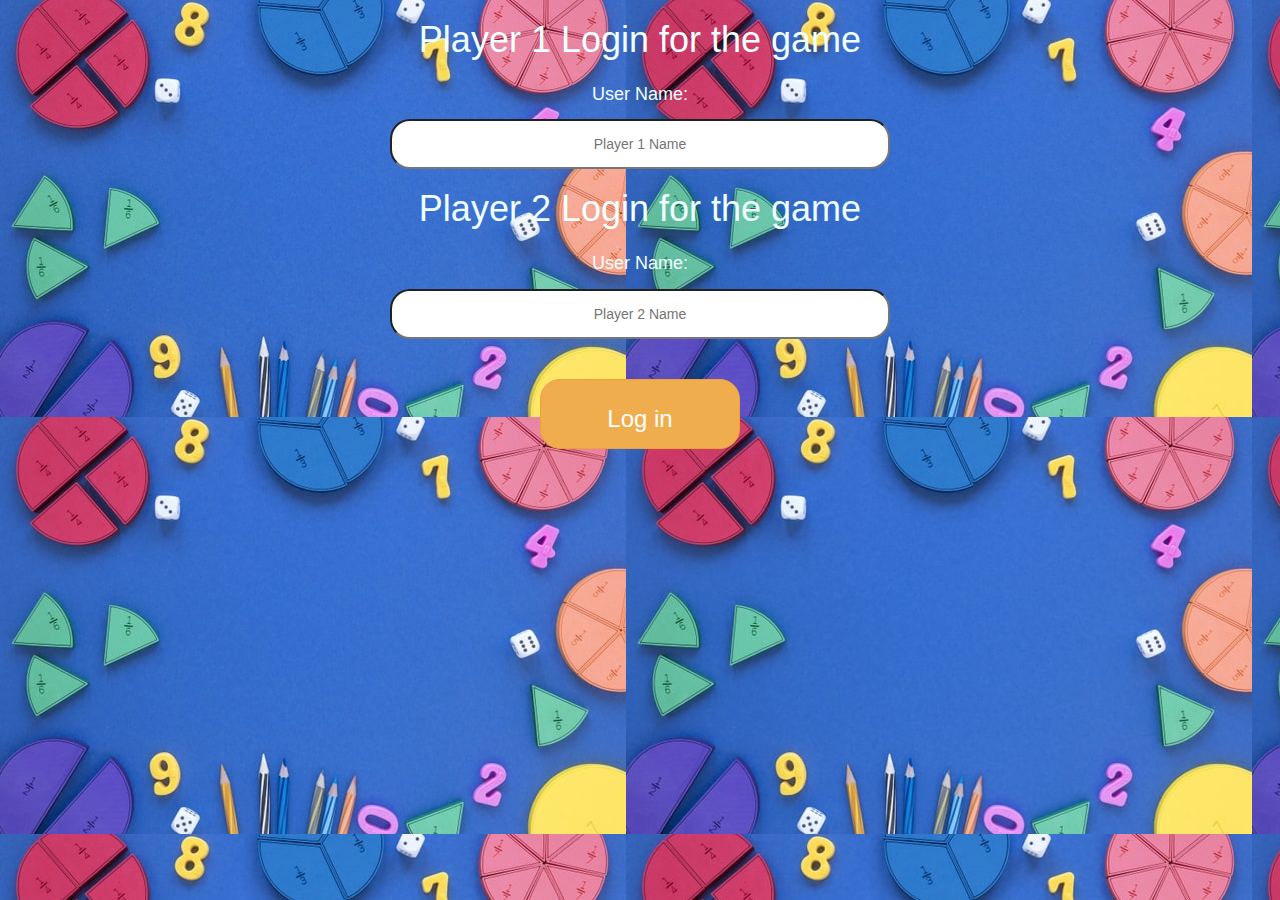
<file: index.html>
<!DOCTYPE html>
<html>
    <head>
        <title>The Math Quiz Game!</title>
        <meta name="viewport" content="width=device-width, initial-scale=1">
        <link rel="stylesheet" href="https://maxcdn.bootstrapcdn.com/bootstrap/3.4.0/css/bootstrap.min.css">
        <script src="https://ajax.googleapis.com/ajax/libs/jquery/3.4.1/jquery.min.js"></script>
        <script src="https://maxcdn.bootstrapcdn.com/bootstrap/3.4.0/js/bootstrap.min.js"></script>
        <link rel="stylesheet" type="text/css" href="style.css">
        <script src="game_login.js"></script>
    </head>
    <body background="background.jpg">
        <center>
        <div id="player-1_div">
            <label>
                <h1 style="color:azure">Player 1 Login for the game</h1>
            </label>
            <br>
            <label>
                <h4 style="color:azure">User Name:</h4>
            </label>
            <br>
            <input id="player-1_name_input" type="text" placeholder="Player 1 Name">
        </div>
        <div id="player-2_div">
            <label>
                <h1 style="color:azure">Player 2 Login for the game</h1>
            </label>
            <br>
            <label>
                <h4 style="color:azure">User Name:</h4>
            </label>
            <br>
            <input class="" id="player-2_name_input" type="text" placeholder="Player 2 Name">
        </div>
        <br>
        <br>
        <button id="loginButton" onclick="addUser()" class="btn btn-warning"><h3>Log in</h3></button>
        </center>
    </body>
</html>
</file>
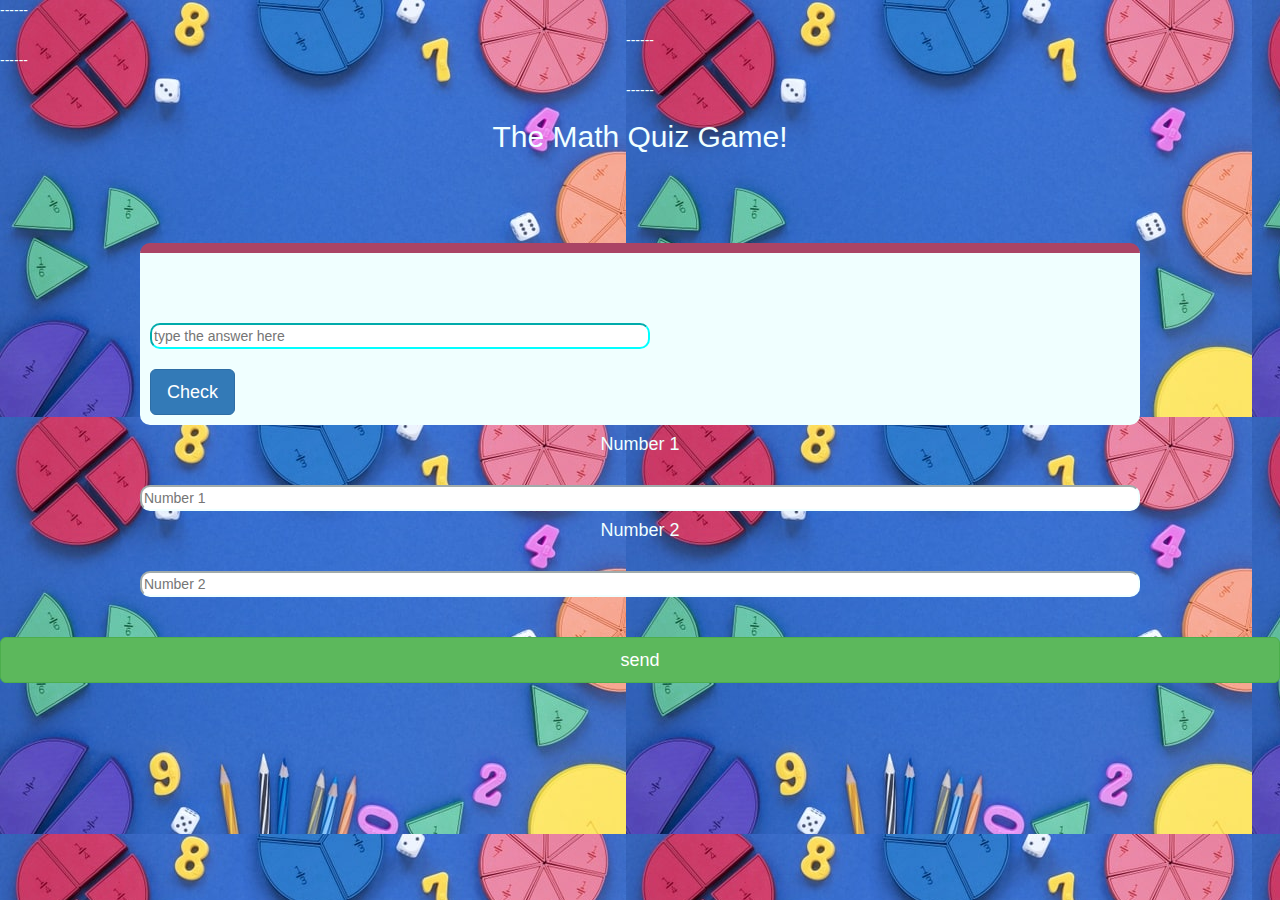
<file: quiz_game_page.html>
<!DOCTYPE html>
<html>
    <head>
        <title>The Math Quiz Game!</title>
        <meta name="viewport" content="width=device-width, initial-scale=1">
        <link rel="stylesheet" href="https://maxcdn.bootstrapcdn.com/bootstrap/3.4.0/css/bootstrap.min.css">
        <script src="https://ajax.googleapis.com/ajax/libs/jquery/3.4.1/jquery.min.js"></script>
        <script src="https://maxcdn.bootstrapcdn.com/bootstrap/3.4.0/js/bootstrap.min.js"></script>
        <link rel="stylesheet" type="text/css" href="style.css">
        <script src="game_login.js"></script>
        <script src="quiz_game_page.js"></script>
    </head>
    <body background="background.jpg">
        <p id="player1_name" style="text-align: left;color: azure;">------</p>
        <span id="player1_score" style="text-align: left;color: azure;">------</span>
        <br>
        <p id="player2_name" style="text-align: left;color: azure;">------</p>
        <span id="player2_score" style="text-align: left;color: azure;">------</span>
        <center>
            <div class="container">
                <h2 style="color: azure;">The Math Quiz Game!</h2>
            </div>
            <div>
                <h3 id="player1-name"></h3>
                <br>
                <br>
                <h3 id="player2-name"></h3>
            </div>
            <div id="output">
                <h2 id="question"></h2>
                <br>
                <br>
                <input id="answer" type="text" placeholder="type the answer here">
                <br>
                <br>
                <button id="check" class="btn btn-primary btn-lg">Check</button>
            </div>
            <h4 style="color: azure;">Number 1</h4>
            <br>
            <input id="textInput_num1" type="text" placeholder="Number 1">
            <h4 style="color: azure;">Number 2</h4>
            <br>
            <input id="textInput_num2" type="text" placeholder="Number 2">
            <br>
            <br>
            <br>
            <button id="send" class="btn btn-success btn-lg btn-block" onclick="send()">send</button>
        </center>
    </body>
</html>
</file>
<file: style.css>
body{
    text-align: center;
}

#player-1_name_input{
    width: 500px;
    height: 50px;
    border-radius: 20px;
    text-align: center;
}

#player-2_name_input{
    width: 500px;
    height: 50px;
    border-radius: 20px;
    text-align: center;
}

#loginButton{
    width: 200px;
    height: max-content;
    border-radius: 20px;
}

#output{
    background-color: azure;
    border-radius: 10px;
    border-top: 10px solid #AA4465;
    padding: 10px;
    float: none;
    text-align: left;
    width: 1000px;
}

#answer{
    width: 500px;
    border-radius: 10px;
    border-color: aqua;
    text-align: left;
}

#textInput_num1{
    width: 1000px;
    border-radius: 10px;
    border-color: azure;
}

#textInput_num2{
    width: 1000px;
    border-radius: 10px;
    border-color: azure;
}
</file>
